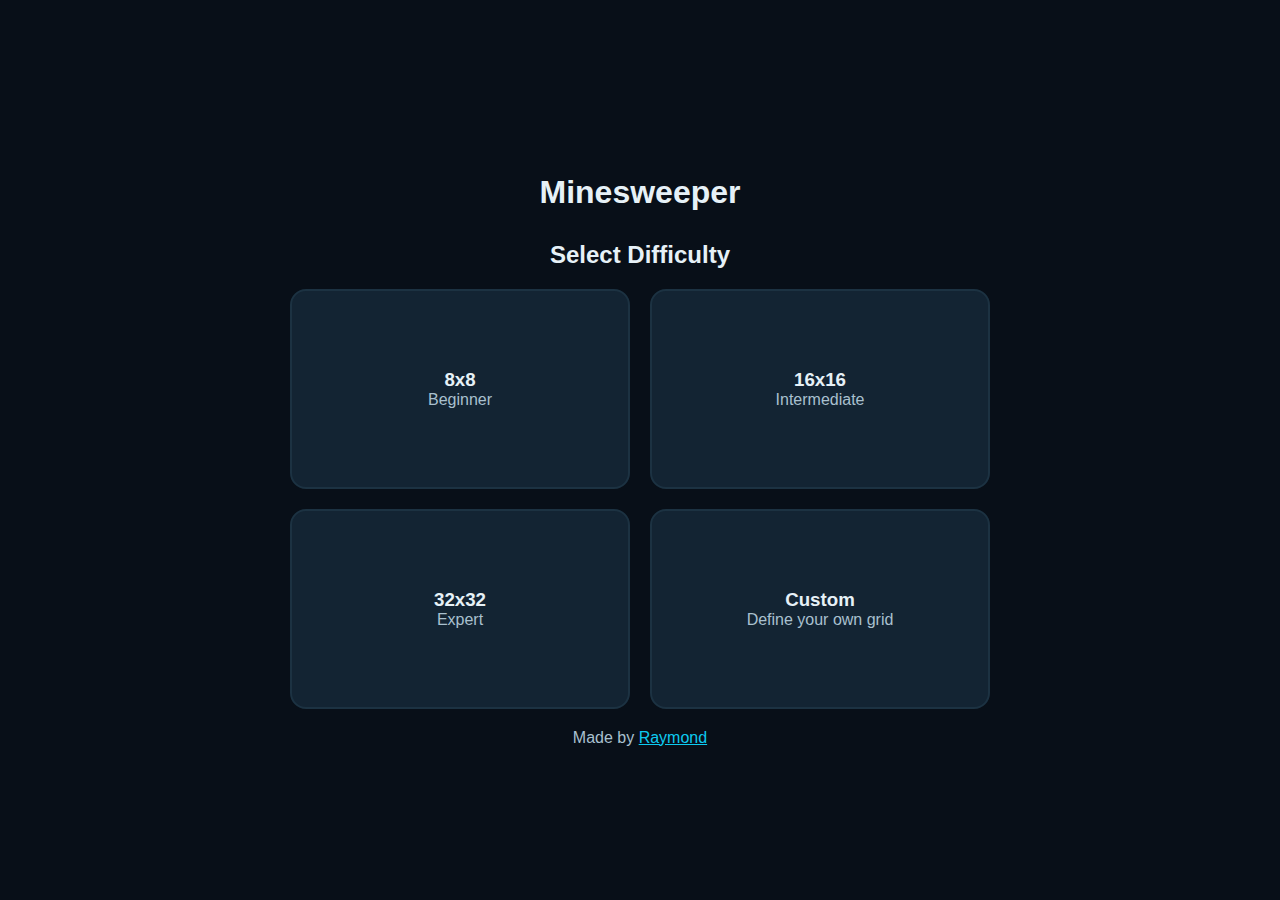
<file: src/difficulty_page/index.html>
<!DOCTYPE html>
<html>
<head>
    <meta charset="UTF-8" />
    <meta name="viewport" content="width=device-width, initial-scale=1.0" />
    <title>Minesweeper - Select Difficulty</title>
    <link rel="stylesheet" href="style.css">
</head>
<body>
    <div class="container">
        <h1>Minesweeper</h1>
        <h2>Select Difficulty</h2>
        <div class="card-grid">
            <div class="card">
                <h3>8x8</h3>
                <p>Beginner</p>
            </div>
            <div class="card">
                <h3>16x16</h3>
                <p>Intermediate</p>
            </div>
            <div class="card">
                <h3>32x32</h3>
                <p>Expert</p>
            </div>
            <div class="card">
                <h3>Custom</h3>
                <p>Define your own grid</p>
            </div>
        </div>
        <footer class="secondary-text">Made by <a href="https://github.com/raymondmwaura-osdev">Raymond</a></footer>
    </div>
</body>
</html>
</file>
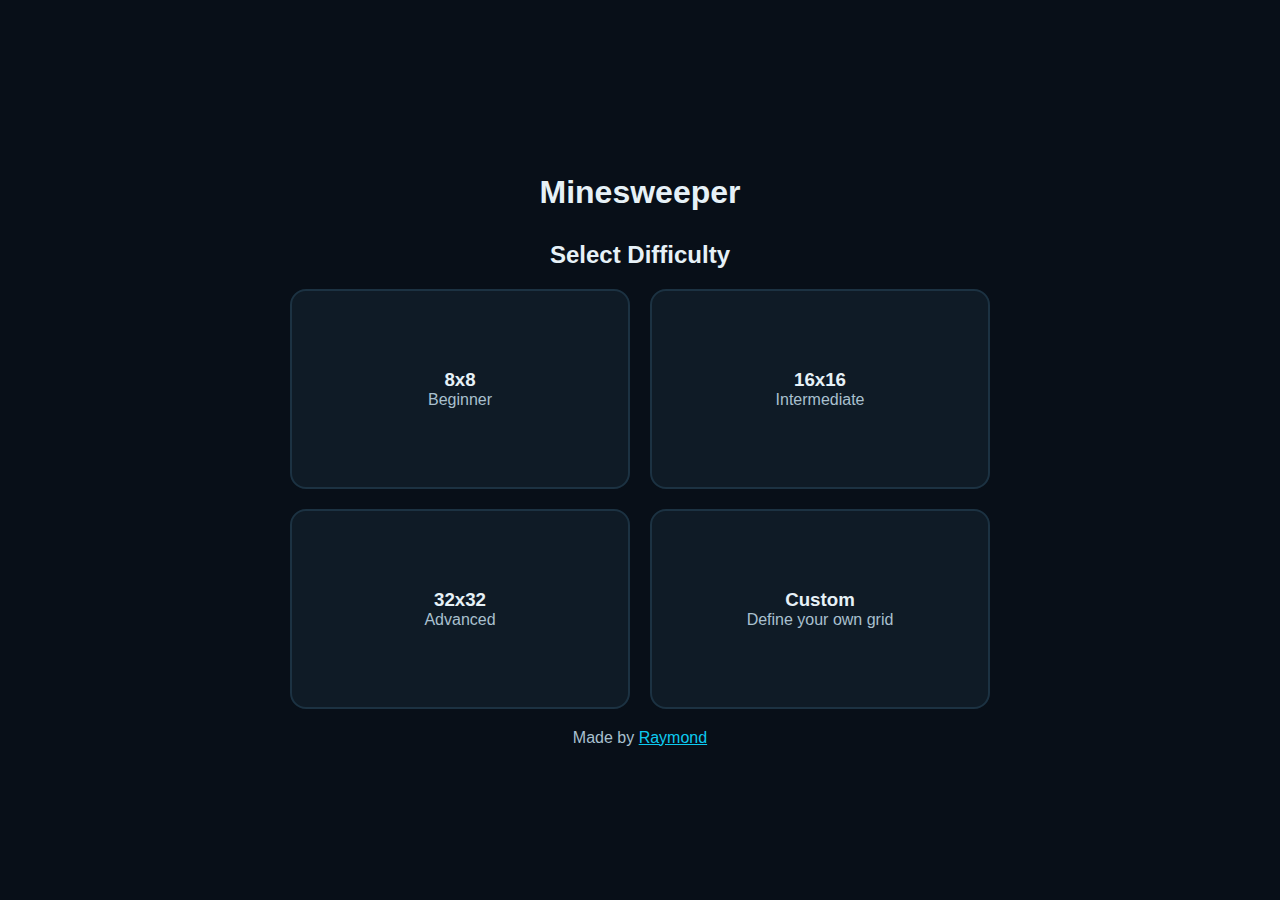
<file: src/select_difficulty/index.html>
<!DOCTYPE html>
<html>
<head>
    <meta charset="UTF-8" />
    <meta name="viewport" content="width=device-width, initial-scale=1.0" />
    <title>Minesweeper - Select Difficulty</title>
    <link rel="stylesheet" href="style.css">
</head>
<body>
    <div class="container">
        <h1>Minesweeper</h1>
        <h2>Select Difficulty</h2>
        <div class="card-grid">
            <div class="card" data-difficulty="beginner">
                <h3>8x8</h3>
                <p>Beginner</p>
            </div>
            <div class="card" data-difficulty="intermediate">
                <h3>16x16</h3>
                <p>Intermediate</p>
            </div>
            <div class="card" data-difficulty="advanced">
                <h3>32x32</h3>
                <p>Advanced</p>
            </div>
            <div class="card" data-difficulty="custom">
                <h3>Custom</h3>
                <p>Define your own grid</p>
            </div>
        </div>
        <footer class="secondary-text">Made by <a href="https://github.com/raymondmwaura-osdev">Raymond</a></footer>
    </div>
    <script src="app.js"></script>
</body>
</html>
</file>
<file: src/difficulty_page/style.css>
:root {
    --background-color: #080f18;
    --surface-background-2: #132433;
    --border-color-1: #1c3242;
    --accent: #0dcaf0;
    --accent-soft: rgb(13, 202, 240);
    --text-primary: #e6f1f7;
    --text-secondary: #a9c0cf;
}

* {
    margin: 0;
    padding: 0;
    box-sizing: border-box;
    font-family: "Segoe UI", Roboto, sans-serif;
}

.secondary-text,
.card p {
    color: var(--text-secondary);
}

a {
    color: var(--accent);
}

body {
    background-color: var(--background-color);
    color: var(--text-primary);
    height: 100vh;
    display: flex;
    justify-content: center;
    align-items: center;
}

.container {
    text-align: center;
    width: 100%;
}

h1 {
    margin-top: 20px;
    margin-bottom: 30px;
}

h2 {
    margin-bottom: 20px;
}

.card-grid {
    display: grid;
    grid-template-columns: repeat(2, 1fr);
    grid-template-rows: repeat(2, 200px);
    gap: 20px;
    width: 100%;
    max-width: 700px;
    margin: 0 auto;
    margin-bottom: 20px;
}

.card {
    border: 2px solid var(--border-color-1);
    border-radius: 16px;
    background-color: var(--surface-background-2);
    display: flex;
    flex-direction: column;
    justify-content: center;
    align-items: center;
    transition: transform 0.2s ease, box-shadow 0.2s ease;
}

.card:hover {
    transform: translateY(-5px);
    border-color: var(--accent-soft);
    box-shadow: 0 0 5px var(--accent-soft);
}
</file>
<file: src/select_difficulty/style.css>
:root {
    --background-color: #080f18;
    --surface-background-1: #0f1b26;
    --surface-background-2: #132433;
    --border-color-1: #1c3242;
    --accent: #0dcaf0;
    --accent-soft: rgb(13, 202, 240);
    --text-primary: #e6f1f7;
    --text-secondary: #a9c0cf;
}

* {
    margin: 0;
    padding: 0;
    box-sizing: border-box;
    font-family: "Segoe UI", Roboto, sans-serif;
}

.secondary-text,
.card p {
    color: var(--text-secondary);
}

a {
    color: var(--accent);
}

body {
    background-color: var(--background-color);
    color: var(--text-primary);
    height: 100vh;
    display: flex;
    justify-content: center;
    align-items: center;
}

.container {
    text-align: center;
    width: 100%;
}

h1 {
    margin-top: 20px;
    margin-bottom: 30px;
}

h2 {
    margin-bottom: 20px;
}

.card-grid {
    display: grid;
    grid-template-columns: repeat(2, 1fr);
    grid-template-rows: repeat(2, 200px);
    gap: 20px;
    width: 100%;
    max-width: 700px;
    margin: 0 auto;
    margin-bottom: 20px;
}

.card {
    border: 2px solid var(--border-color-1);
    border-radius: 16px;
    background-color: var(--surface-background-1);
    display: flex;
    flex-direction: column;
    justify-content: center;
    align-items: center;
    transition: transform 0.2s ease, box-shadow 0.2s ease;
}

.card:hover {
    transform: translateY(-5px);
    border-color: var(--accent-soft);
    box-shadow: 0 0 5px var(--accent-soft);
    background-color: var(--surface-background-2);
}
</file>
